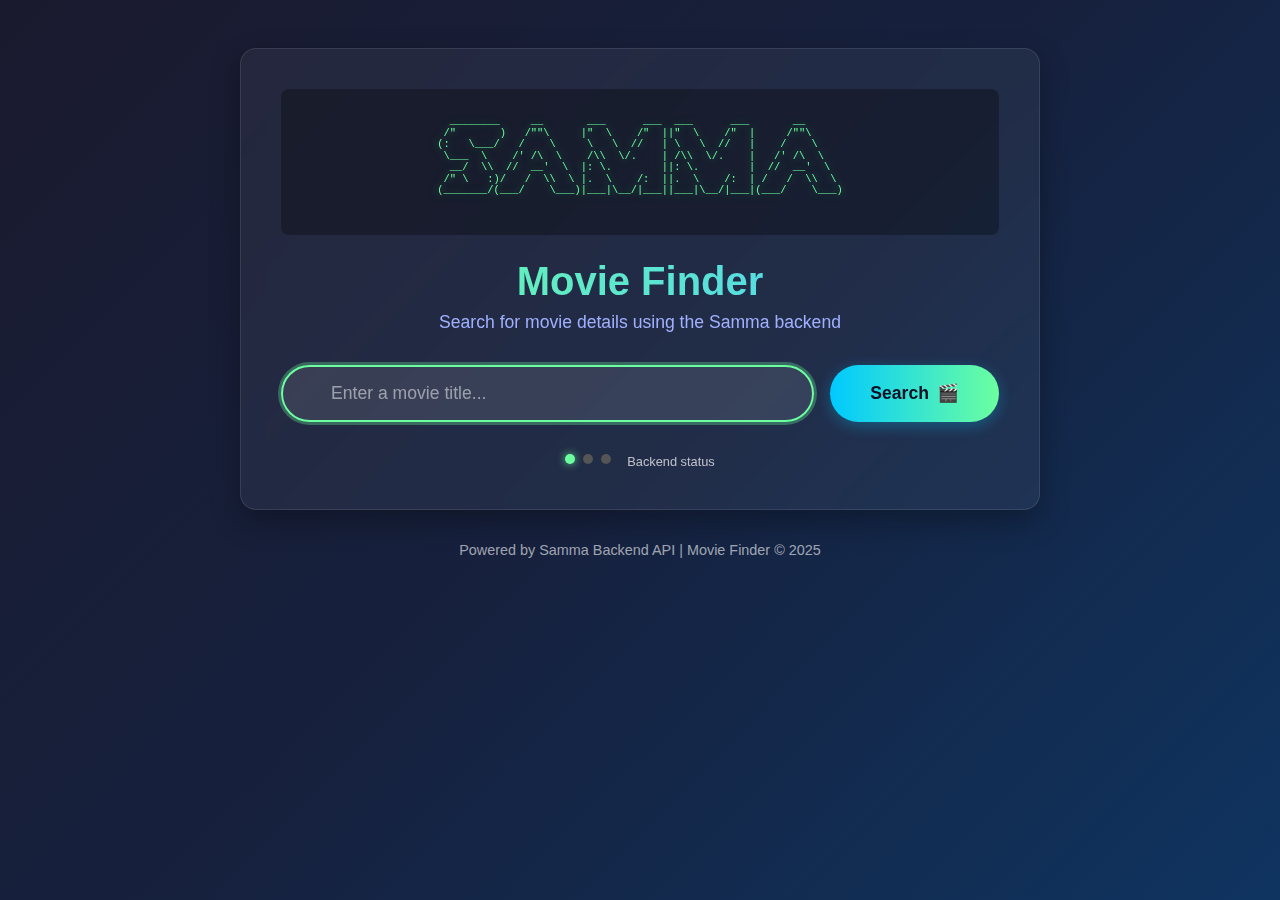
<file: index.html>
<!DOCTYPE html>
<html lang="en">
<head>
    <meta charset="UTF-8">
    <meta name="viewport" content="width=device-width, initial-scale=1.0">
    <title>Movie Finder | Samma</title>
    <link rel="icon" type="image/svg+xml"
        href="data:image/svg+xml,
            <svg xmlns='http://www.w3.org/2000/svg' viewBox='0 0 100 100'>
                <text y='.9em' font-size='90'>🎬</text>
            </svg>">
    <link rel="stylesheet" href="style.css">
</head>
<body>
    <div class="container">
        <header>
            <div class="ascii-art">
  ________     __       ___      ___  ___      ___       __      
 /"       )   /""\     |"  \    /"  ||"  \    /"  |     /""\     
(:   \___/   /    \     \   \  //   | \   \  //   |    /    \    
 \___  \    /' /\  \    /\\  \/.    | /\\  \/.    |   /' /\  \   
  __/  \\  //  __'  \  |: \.        ||: \.        |  //  __'  \  
 /" \   :)/   /  \\  \ |.  \    /:  ||.  \    /:  | /   /  \\  \ 
(_______/(___/    \___)|___|\__/|___||___|\__/|___|(___/    \___)
                                                                 
            </div>
            <h1>Movie Finder</h1>
            <p class="subtitle">Search for movie details using the Samma backend</p>
        </header>
        
        <div class="search-container">
            <input type="text" id="movieInput" placeholder="Enter a movie title...">
            <button onclick="fetchMovie()">
                <span>Search</span>
                <span>🎬</span>
            </button>
        </div>
        
        <div class="recent-searches" id="recentSearches">
            <div class="recent-title">Recent Searches:</div>
            <div class="recent-list" id="recentList"></div>
        </div>
        
        <div class="loader" id="loader">
            <div class="spinner"></div>
            <p>Searching for movie details...</p>
        </div>
        
        <div class="error" id="error">
            Movie not found or backend error. Please try another title.
        </div>
        
        <div class="movie-result" id="movieResult">
            <div class="movie-header">
                <h2 class="movie-title" id="movieTitleDisplay">Movie Title</h2>
                <span class="movie-year" id="movieYear">(Year)</span>
            </div>
            
            <div class="movie-info">
                <div class="detail-card">
                    <h3 class="section-title">Plot Summary</h3>
                    <p class="plot" id="moviePlot">Movie plot will appear here...</p>
                </div>
                
                <div class="details-grid">
                    <div class="detail-card">
                        <h3 class="section-title">Cast</h3>
                        <p class="cast" id="movieCast">Cast members will appear here...</p>
                    </div>
                    
                    <div class="detail-card">
                        <h3 class="section-title">Details</h3>
                        <p><strong>Director:</strong> <span id="movieDirector">N/A</span></p>
                        <p><strong>Genre:</strong> <span id="movieGenre">N/A</span></p>
                        <p><strong>Runtime:</strong> <span id="movieRuntime">N/A</span></p>
                        <p><strong>IMDb Rating:</strong> <span id="movieRating">N/A</span></p>
                    </div>
                </div>
            </div>
        </div>
        
        <div class="backend-status">
            <div class="status-dot" id="backend1"></div>
            <div class="status-dot" id="backend2"></div>
            <div class="status-dot" id="backend3"></div>
            <span class="status-text">Backend status</span>
        </div>
    </div>
    
    <footer>
        <p>Powered by Samma Backend API | Movie Finder © 2025</p>
    </footer>
    
    <script>
        // Backend URLs with failover support
        const BACKENDS = [
            "https://samma-api.onrender.com",
            "https://samma-api-prod.onrender.com",
            "https://samma-api-failover.onrender.com"
        ];
        let currentBackendIndex = 0;
        let recentSearches = JSON.parse(localStorage.getItem('recentSearches')) || [];

        // Initialize UI elements
        const elements = {
            loader: document.getElementById('loader'),
            error: document.getElementById('error'),
            movieResult: document.getElementById('movieResult'),
            movieInput: document.getElementById('movieInput'),
            recentSearches: document.getElementById('recentSearches'),
            recentList: document.getElementById('recentList'),
            statusDots: [
                document.getElementById('backend1'),
                document.getElementById('backend2'),
                document.getElementById('backend3')
            ]
        };

        // Display elements
        const movieElements = {
            title: document.getElementById('movieTitleDisplay'),
            year: document.getElementById('movieYear'),
            plot: document.getElementById('moviePlot'),
            cast: document.getElementById('movieCast'),
            director: document.getElementById('movieDirector'),
            genre: document.getElementById('movieGenre'),
            runtime: document.getElementById('movieRuntime'),
            rating: document.getElementById('movieRating')
        };

        // Initialize recent searches
        function initRecentSearches() {
            if (recentSearches.length > 0) {
                elements.recentSearches.classList.add('active');
                elements.recentList.innerHTML = '';
                recentSearches.slice(0, 5).forEach(title => {
                    const item = document.createElement('div');
                    item.className = 'recent-item';
                    item.textContent = title;
                    item.onclick = () => {
                        elements.movieInput.value = title;
                        fetchMovie();
                    };
                    elements.recentList.appendChild(item);
                });
            }
        }

        // Add to recent searches *_*
        function addToRecentSearches(title) {
            if (!recentSearches.includes(title)) {
                recentSearches.unshift(title);
                if (recentSearches.length > 5) {
                    recentSearches.pop();
                }
                localStorage.setItem('recentSearches', JSON.stringify(recentSearches));
                initRecentSearches();
            }
        }

        // Update backend status indicators
        function updateBackendStatus() {
            elements.statusDots.forEach((dot, index) => {
                if (index === currentBackendIndex) {
                    dot.classList.add('active');
                } else {
                    dot.classList.remove('active');
                }
            });
        }

        // Call backend with failover logic
        // Simply like applying `Load balancers`
        async function callBackend(path, retries = 3) {
            for (let i = 0; i < retries; i++) {
                try {
                    const response = await fetch(`${BACKENDS[currentBackendIndex]}${path}`);
                    if (!response.ok) throw new Error(`HTTP error! status: ${response.status}`);
                    return await response.json();
                } catch (error) {
                    console.error(`Attempt ${i+1} failed for backend ${BACKENDS[currentBackendIndex]}:`, error);
                    if (i === retries - 1 && currentBackendIndex < BACKENDS.length - 1) {
                        currentBackendIndex++;
                        updateBackendStatus();
                        i = -1;  // Reset retry counter for new backend
                    }
                }
            }
            throw new Error("All backends failed");
        }

        // Toggle element visibility
        function toggleElement(element, show) {
            element.classList.toggle('active', show);
        }

        // Main movie fetching function
        async function fetchMovie() {
            const title = elements.movieInput.value.trim();
            
            if (!title) {
                toggleElement(elements.error, true);
                elements.error.textContent = "Please enter a movie title";
                return;
            }

            // Show loader and hide other sections
            toggleElement(elements.loader, true);
            toggleElement(elements.error, false);
            toggleElement(elements.movieResult, false);
            
            // Add to recent searches
            addToRecentSearches(title);

            try {
                const data = await callBackend(`/search?keyword=${encodeURIComponent(title)}`);
                
                // Update movie details
                movieElements.title.textContent = data.title || 'Unknown Title';
                movieElements.year.textContent = `(${data.year || 'N/A'})`;
                movieElements.plot.textContent = data.plot || 'No plot summary available.';
                movieElements.cast.textContent = data.cast || 'Cast information not available.';
                movieElements.director.textContent = data.director || 'N/A';
                movieElements.genre.textContent = data.genre || 'N/A';
                movieElements.runtime.textContent = data.runtime || 'N/A';
                movieElements.rating.textContent = data.rating || data.imdb_rating || 'N/A';
                
                // Show results
                toggleElement(elements.loader, false);
                toggleElement(elements.movieResult, true);
            } catch (error) {
                toggleElement(elements.loader, false);
                toggleElement(elements.error, true);
                elements.error.textContent = "Movie not found or backend error. Please try another title.";
                console.error("Movie fetch failed:", error);
            }
        }

        // Initialize on load
        document.addEventListener('DOMContentLoaded', () => {
            updateBackendStatus();
            initRecentSearches();
            
            // Add Enter key support
            elements.movieInput.addEventListener('keypress', (e) => {
                if (e.key === 'Enter') fetchMovie();
            });
            
            // Add focus to input
            elements.movieInput.focus();
        });
    </script>
</body>
</html>
</file>
<file: style.css>
* {
    margin: 0;
    padding: 0;
    box-sizing: border-box;
    font-family: 'SF Pro Display', -apple-system, BlinkMacSystemFont, 'Segoe UI', Roboto, Oxygen, Ubuntu, Cantarell, 'Open Sans', 'Helvetica Neue', sans-serif;
}

body {
    background: linear-gradient(135deg, #1a1a2e, #16213e, #0f3460);
    min-height: 100vh;
    display: flex;
    flex-direction: column;
    align-items: center;
    padding: 2rem 1rem;
    color: #fff;
}

.container {
    max-width: 800px;
    width: 100%;
    background: rgba(255, 255, 255, 0.05);
    backdrop-filter: blur(10px);
    border-radius: 16px;
    padding: 2.5rem;
    box-shadow: 0 12px 30px rgba(0, 0, 0, 0.3);
    margin-top: 1rem;
    border: 1px solid rgba(255, 255, 255, 0.1);
}

header {
    text-align: center;
    margin-bottom: 2rem;
}

.ascii-art {
    font-family: 'Courier New', monospace;
    font-size: 0.65rem;
    line-height: 1.1;
    color: #6cffa0;
    text-shadow: 0 0 8px rgba(108, 255, 160, 0.6);
    margin-bottom: 1.5rem;
    white-space: pre;
    overflow-x: auto;
    padding: 1rem;
    background: rgba(0, 0, 0, 0.3);
    border-radius: 8px;
    max-width: 100%;
}

h1 {
    font-size: 2.5rem;
    font-weight: 700;
    margin-bottom: 0.5rem;
    background: linear-gradient(to right, #6cffa0, #4dccff);
    -webkit-background-clip: text;
    -webkit-text-fill-color: transparent;
}

.subtitle {
    font-size: 1.1rem;
    color: #a0b0ff;
    margin-bottom: 2rem;
}

.search-container {
    display: flex;
    gap: 1rem;
    margin-bottom: 2rem;
    position: relative;
}

input {
    flex: 1;
    padding: 1rem 1.5rem 1rem 3rem;
    border: none;
    border-radius: 50px;
    background: rgba(255, 255, 255, 0.1);
    color: white;
    font-size: 1.1rem;
    outline: none;
    border: 2px solid transparent;
    transition: all 0.3s ease;
    box-shadow: 0 4px 15px rgba(0, 0, 0, 0.2);
}

input:focus {
    border-color: #6cffa0;
    box-shadow: 0 0 0 3px rgba(108, 255, 160, 0.3);
}

input::placeholder {
    color: rgba(255, 255, 255, 0.5);
}

.search-icon {
    position: absolute;
    left: 1.5rem;
    top: 50%;
    transform: translateY(-50%);
    font-size: 1.5rem;
    color: rgba(255, 255, 255, 0.7);
    z-index: 2;
}

button {
    padding: 1rem 2.5rem;
    background: linear-gradient(90deg, #00c9ff, #6cffa0);
    border: none;
    border-radius: 50px;
    color: #0a0f23;
    font-weight: 700;
    font-size: 1.1rem;
    cursor: pointer;
    transition: all 0.3s ease;
    box-shadow: 0 4px 15px rgba(0, 201, 255, 0.3);
    display: flex;
    align-items: center;
    gap: 0.5rem;
}

button:hover {
    transform: translateY(-2px);
    box-shadow: 0 6px 20px rgba(0, 201, 255, 0.4);
}

button:active {
    transform: translateY(0);
}

.movie-result {
    background: rgba(20, 30, 70, 0.4);
    border-radius: 12px;
    padding: 2rem;
    margin-top: 1rem;
    display: none;
    border: 1px solid rgba(108, 255, 160, 0.1);
}

.movie-result.active {
    display: block;
    animation: fadeIn 0.5s ease;
}

@keyframes fadeIn {
    from {
        opacity: 0;
        transform: translateY(10px);
    }
    to {
        opacity: 1;
        transform: translateY(0);
    }
}

.movie-header {
    margin-bottom: 1.5rem;
    padding-bottom: 1.5rem;
    border-bottom: 1px solid rgba(108, 255, 160, 0.2);
    display: flex;
    align-items: center;
}

.movie-title {
    font-size: 2rem;
    font-weight: 700;
    margin-right: 1rem;
}

.movie-year {
    font-size: 1.5rem;
    color: #6cffa0;
}

.movie-info {
    display: grid;
    grid-template-columns: 1fr;
    gap: 2rem;
}

.details-grid {
    display: grid;
    grid-template-columns: 1fr 1fr;
    gap: 1.5rem;
}

.detail-card {
    background: rgba(30, 40, 80, 0.4);
    border-radius: 10px;
    padding: 1.5rem;
}

.section-title {
    font-size: 1.3rem;
    color: #4dccff;
    margin-bottom: 1rem;
    padding-bottom: 0.5rem;
    border-bottom: 2px solid rgba(77, 204, 255, 0.3);
}

.plot {
    line-height: 1.6;
    font-size: 1.1rem;
}

.cast {
    line-height: 1.6;
    font-size: 1.1rem;
}

.loader {
    display: none;
    text-align: center;
    padding: 2rem;
}

.loader.active {
    display: block;
}

.spinner {
    width: 50px;
    height: 50px;
    border: 5px solid rgba(255, 255, 255, 0.1);
    border-top: 5px solid #6cffa0;
    border-radius: 50%;
    margin: 0 auto 1rem;
    animation: spin 1s linear infinite;
}

@keyframes spin {
    0% {
        transform: rotate(0deg);
    }
    100% {
        transform: rotate(360deg);
    }
}

.error {
    display: none;
    background: rgba(178, 31, 31, 0.3);
    border-radius: 8px;
    padding: 1.5rem;
    text-align: center;
    margin-top: 1rem;
    font-size: 1.1rem;
    border: 1px solid rgba(178, 31, 31, 0.5);
}

.error.active {
    display: block;
    animation: fadeIn 0.5s ease;
}

footer {
    margin-top: 2rem;
    text-align: center;
    color: rgba(255, 255, 255, 0.6);
    font-size: 0.9rem;
}

.backend-status {
    display: flex;
    gap: 0.5rem;
    justify-content: center;
    margin-top: 0.5rem;
    font-size: 0.8rem;
}

.status-dot {
    width: 10px;
    height: 10px;
    border-radius: 50%;
    background: #555;
    display: inline-block;
}

.status-dot.active {
    background: #6cffa0;
    box-shadow: 0 0 8px rgba(108, 255, 160, 0.8);
}

.status-text {
    color: rgba(255, 255, 255, 0.7);
    margin-left: 0.5rem;
}

.recent-searches {
    margin-top: 1.5rem;
    padding: 1rem;
    background: rgba(30, 40, 80, 0.2);
    border-radius: 10px;
    display: none;
}

.recent-searches.active {
    display: block;
}

.recent-title {
    font-size: 1rem;
    color: #4dccff;
    margin-bottom: 0.5rem;
}

.recent-list {
    display: flex;
    flex-wrap: wrap;
    gap: 0.5rem;
}

.recent-item {
    background: rgba(77, 204, 255, 0.1);
    padding: 0.3rem 0.8rem;
    border-radius: 20px;
    font-size: 0.9rem;
    cursor: pointer;
    transition: all 0.2s ease;
}

.recent-item:hover {
    background: rgba(77, 204, 255, 0.3);
}

/* Responsive design */
@media (max-width: 768px) {
    .container {
        padding: 1.5rem;
    }

    .details-grid {
        grid-template-columns: 1fr;
    }

    .ascii-art {
        font-size: 0.5rem;
    }

    .search-container {
        flex-direction: column;
    }

    button {
        width: 100%;
        justify-content: center;
    }
    
    .search-icon {
        left: 1.2rem;
    }
    
    .movie-header {
        flex-direction: column;
        align-items: flex-start;
    }
    
    .movie-year {
        margin-top: 0.5rem;
        font-size: 1.2rem;
    }
}

/* Animation for status dots */
@keyframes pulse {
    0% { transform: scale(1); }
    50% { transform: scale(1.2); }
    100% { transform: scale(1); }
}

.status-dot.active {
    animation: pulse 1.5s infinite;
}
</file>
